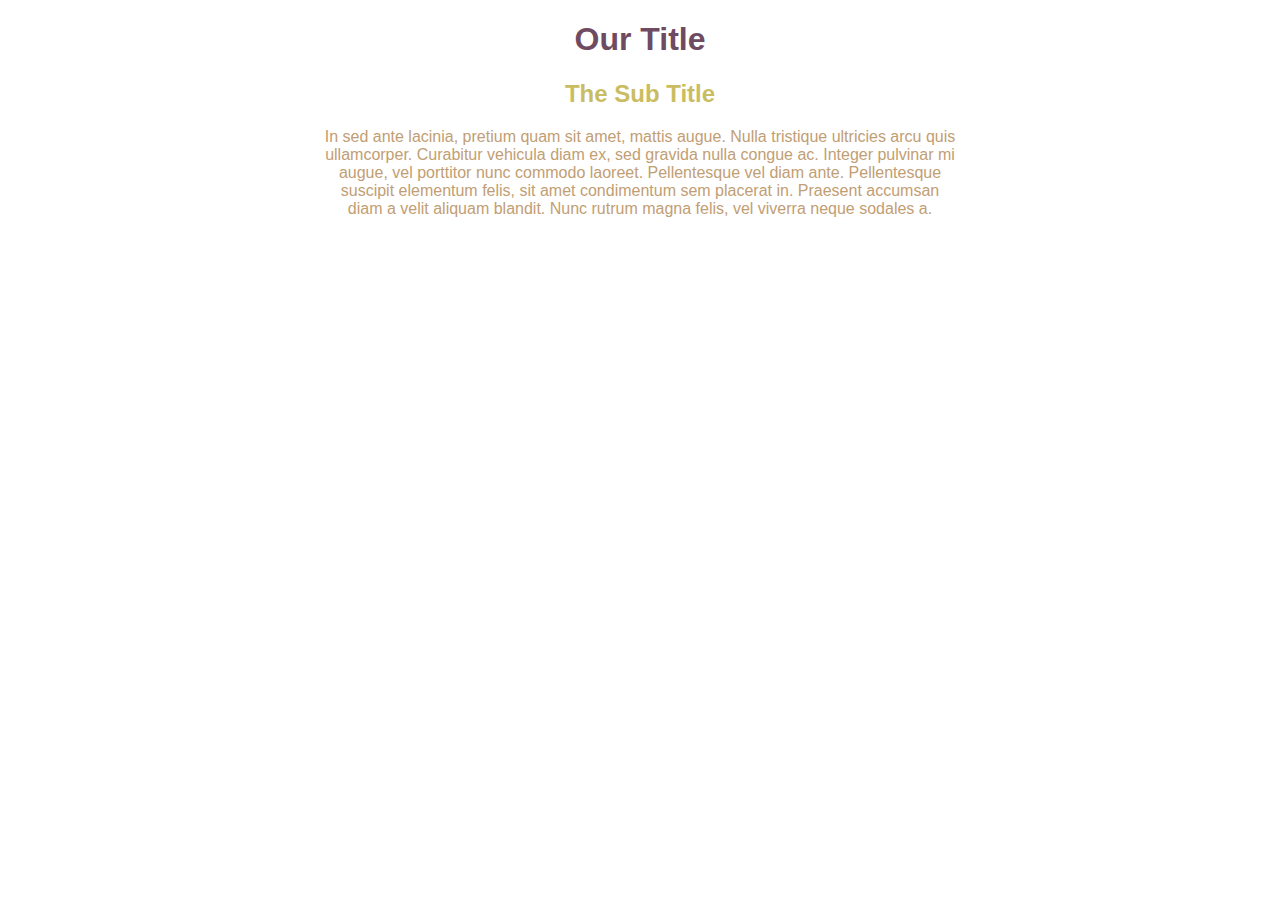
<file: Colors/index.html>
<!doctype html>
<html lang="en">

<head>
  <title>Changing font colors</title>
  <link rel="stylesheet" type="text/css" href="css/main.css" />
</head>

<body>

<section>
    <h1>Our Title</h1>
    <h2>The Sub Title</h2>
    <p>In sed ante lacinia, pretium quam sit amet, mattis augue. Nulla tristique ultricies arcu quis ullamcorper. Curabitur vehicula diam ex, sed gravida nulla congue ac. Integer pulvinar mi augue, vel porttitor nunc commodo laoreet. Pellentesque vel diam ante. Pellentesque suscipit elementum felis, sit amet condimentum sem placerat in. Praesent accumsan diam a velit aliquam blandit. Nunc rutrum magna felis, vel viverra neque sodales a.</p>
</section>

</body>

</html>
</file>
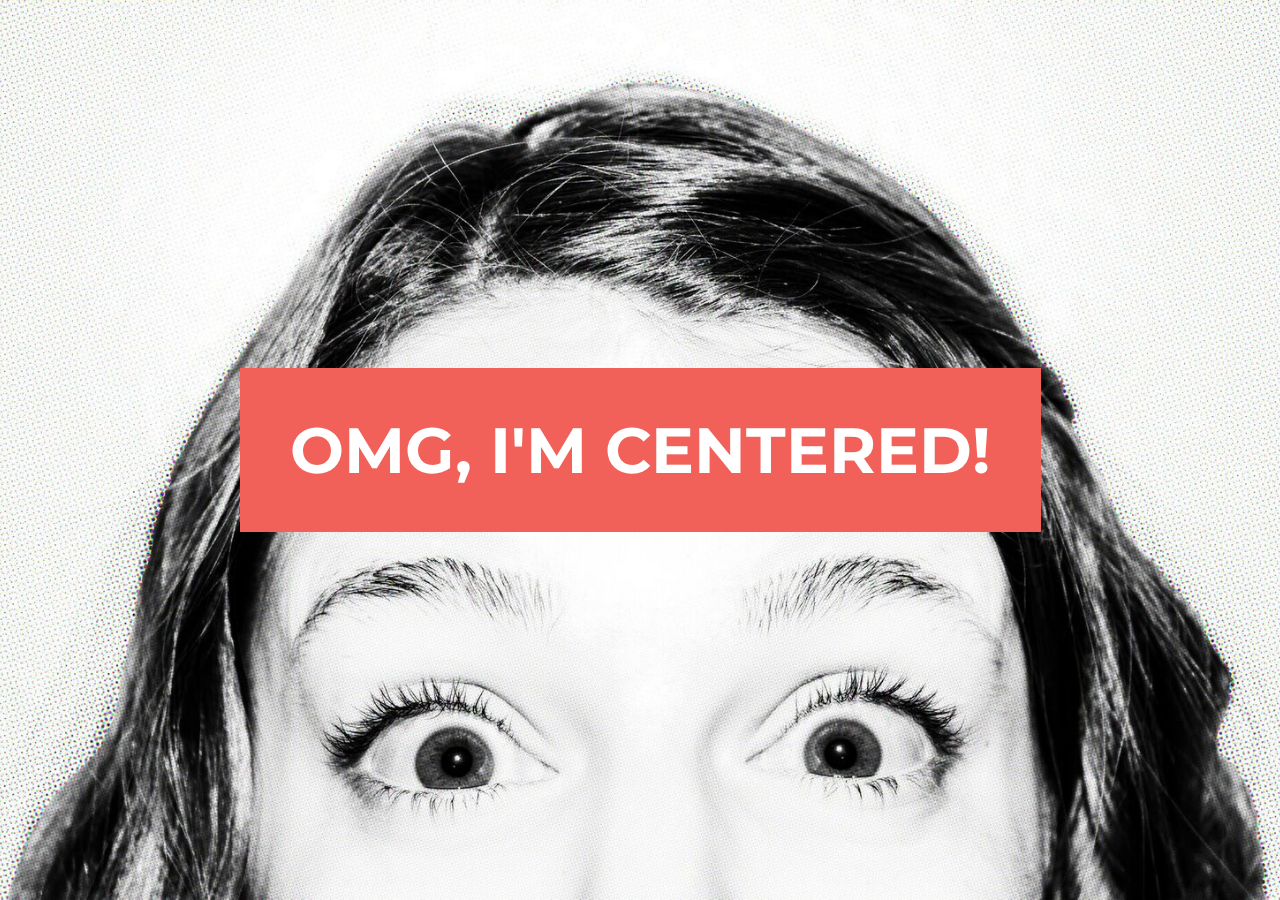
<file: flexbox1/index.html>
<!DOCTYPE html>
<html lang="en">

<head>
  <meta charset="UTF-8">
  <title>Skillcrush Flexbox Example</title>
  <meta name="viewport" content="width=device-width, initial-scale=1.0">
  <link rel="stylesheet" href="css/style.css">
  <link href="https://fonts.googleapis.com/css?family=Montserrat&display=swap" rel="stylesheet">
</head>

<body>
  <div class="centered">
      <h1>OMG, I'M CENTERED!</h1>
  </div>


</body>

</html>
</file>
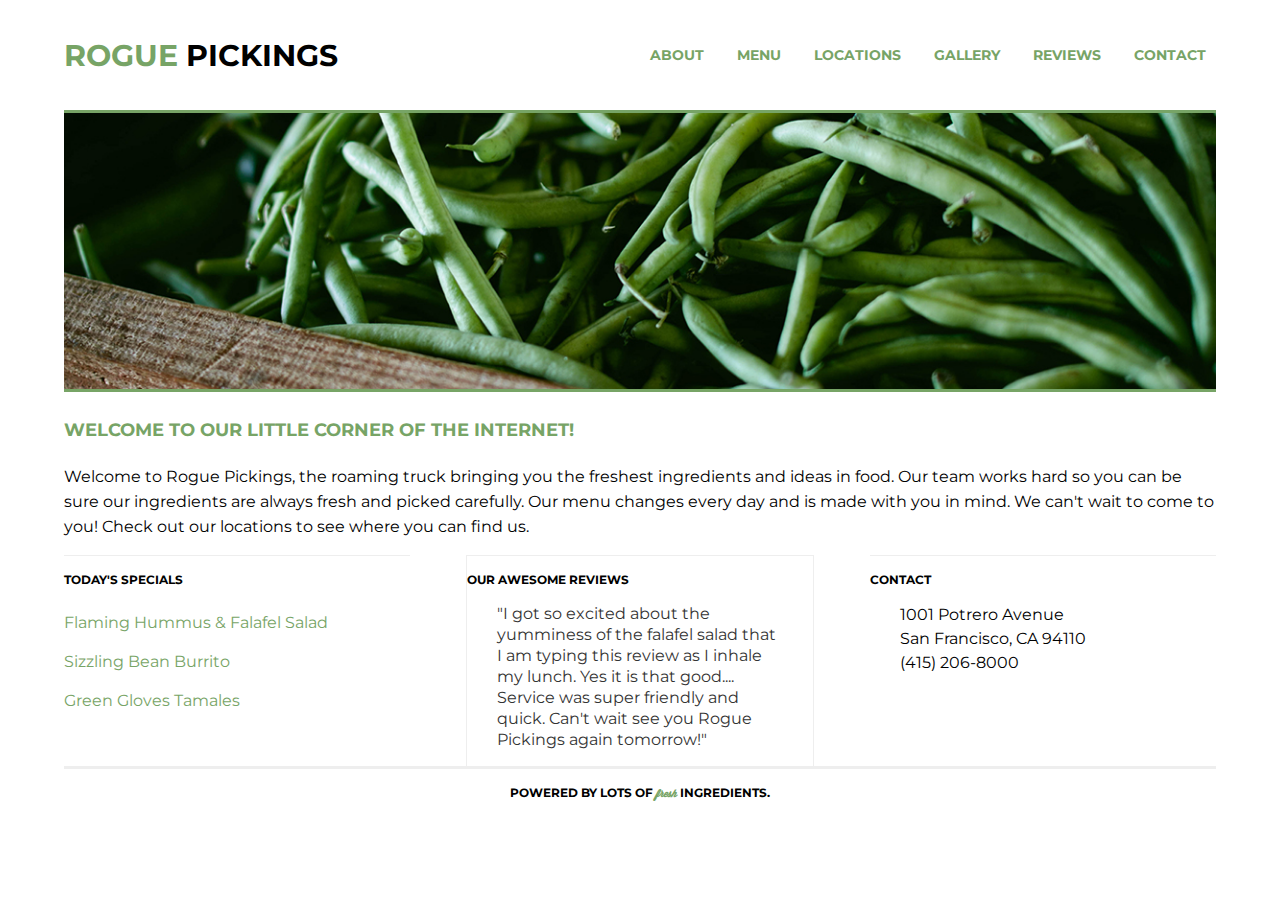
<file: rogue_pickings/index.html>
<!doctype html>
<html>
    <head>
        <meta charset="utf-8">
        <meta http-equiv="x-ua-compatible" content="ie=edge">
        <title>Rogue Pickings | Brush Up Those Skills!</title>
        <meta name="viewport" content="width=device-width, initial-scale=1, shrink-to-fit=no">
        <link rel="stylesheet" href="css/normalize.css">
        <link rel="stylesheet" href="css/main.css">
        <link href="https://fonts.googleapis.com/css?family=Montserrat:400,700" rel="stylesheet">
    </head>
    <body>
        <div class="container">
            <header>
                <h1><span>rogue</span> pickings</h1>
                <nav>
                    <ul>
                        <li>
                            <a href="">About</a>
                        </li>
                        <li>
                            <a href="">Menu</a>
                        </li>
                        <li>
                            <a href="">Locations</a>
                        </li>
                        <li>
                            <a href="">Gallery</a>
                        </li>
                        <li>
                            <a href="">Reviews</a>
                        </li>
                        <li>
                            <a href="">Contact</a>
                        </li>
                    </ul>
                </nav>
            </header>
            <section class="top-section">
                <div class="main-image"><img src="img/download.jpg" alt="green beans" /></div>
                <div class="main-title">
                    <h3>Welcome to our little corner of the internet!</h3>
                    <p>Welcome to Rogue Pickings, the roaming truck bringing you the freshest ingredients and ideas in food. Our team works hard so you can be sure our ingredients are always fresh and picked carefully. Our menu changes every day and is made with you in mind. We can't wait to come to you! Check out our locations to see where you can find us.</p>
                </div>
            </section>
            <section class="bottom-section">
                <div class="section-one">
                    <h4>Today's Specials</h4>
                    <ul class="menu">
                        <li>Flaming Hummus &amp; Falafel Salad</li>
                        <li>Sizzling Bean Burrito</li>
                        <li>Green Gloves Tamales</li>
                    </ul>
                </div>
                <div class="section-two">
                    <h4>Our Awesome Reviews</h4>
                    <p class="reviews">"I got so excited about the yumminess of the falafel salad that I am typing this review as I inhale my lunch. Yes it is that good.... Service was super friendly and quick. Can't wait see you Rogue Pickings again tomorrow!"</p>
                </div>
                <div class="section-three"><h4>Contact</h4>
                    <p class="address">1001 Potrero Avenue<br>
                        San Francisco, CA 94110<br>
                        (415) 206-8000 </p>
                </div>
            </section>
            <footer>
                <h4>Powered by lots of <span>fresh</span> ingredients.</h4>
            </footer>
        </div>
    </body>
</html>
</file>
<file: Colors/css/main.css>
body, html {
  text-align: center;
  font-family: Gotham, Helvetica, Arial, sans-serif;
  font-size: 1em;
}

section {
  width: 50%;
  margin: auto;
}

h1 {
  font-size: 2em;
  color: #7b7d70;
}

h2 {
  font-size: 1.5em;
  color: #4eafb8;
}

p {
color: #ff8641;

}

/* ----------- Tablets larger than 768px wide ----------- */
@media (min-width: 768px)
{
h1 {
  font-size: 2em;
  color: #02cbd2;
}

h2 {
  font-size: 1.5em;
  color: #fcc02a;
}

p {
color: #7b8f8e;

  }
}

/* ----------- Monitors larger than 1200px wide ----------- */
@media (min-width: 1200px) {
	h1 {
		color: #6e4b61;
	}

  h2 {
    color: #cabd61;
  }

  p {
    color: #c19e74; 
  }
}
</file>
<file: flexbox1/css/style.css>
body, html {
  font-size: 16px;
  height: 100%;
  margin: 0;
}

body {
  display: flex;
  justify-content: center;
  align-items: center;
  background: url('../img/wow.png') bottom center no-repeat;
  background-size: cover;
  font-size: 1em;
}

.centered {
    padding: 0 3.125em;
    font-family: 'Montserrat', sans-serif;
    background: #f16059;
  }

  h1 {
    font-size: 2em;
    color: #fff;
    text-align: center;
  }

  @media screen and (min-width: 786px) {
    h1 {
      font-size: 3em;
    }
  }

  @media screen and (min-width: 1200px) {
    h1 {
      font-size: 4em;
    }
  }
</file>
<file: rogue_pickings/css/main.css>
@font-face{
	font-family: 'Wisdom Script';
	src: url('../fonts/wisdom-script.otf') format('opentype');
}

hmtl {
	font-size: 16px;
}

body {
	font-family: 'Montserrat', Helvetica, Arial, sans-serif;
	font-size: 1em;
	display: flex;
  justify-content: center;
  align-items: center;
	flex-flow: row wrap;
}

.container{
	max-width: 1200px;
	display: flex;
  justify-content: center;
  align-items: center;
	flex-flow: row wrap;
	width: 90%;
}

h1,
h2,
h3,
h4 {
	color: black;
	text-transform: uppercase;
	font-weight: 700;
}
h1 {
	font-size: 1.875em;
}
h2 {
    font-size: 1.5em;
}
h3 {
	font-size: 1.125em;
}
h4 {
	font-size: 0.75em;
}

p {
	font-size: 0.875em;
	line-height: 21px;
    padding: 0 30px;
}

/*The widths are in a percentage!*/
header {
  align-items: center;
	border-bottom: 3px solid #77a466;
	display: flex;
	flex-flow:row wrap;
  justify-content: center;
  text-align: center;
	width: 100%;

}

header h1 {
	font-size: 1.875em;
	margin: 0;
	padding: 38px 20px 20px 20px;
	width: 100%;

}
header h1 span {
	color: #77a466;
}

header nav {
	padding: 46px 0;
	width: 100%;
}
header nav ul {
	margin: 0;
	padding: 0;
}
header nav ul li {
	text-transform: uppercase;
	font-weight: 700;
	font-size: 0.875em;
	padding: 0 10px;
	list-style: none;
}
header nav ul li a{
	text-decoration: none;
	color:#77a466;
}

/*The widths are in a percentage!*/
.top-section,
.bottom-section {
	display: flex;
  justify-content: center;
  align-items: center;
	flex-flow: row wrap;

}

.main-image img {
	width: 100%;
	border-bottom: 3px solid #77a466;
}

.main-title h3 {
	text-align: left;
	padding: 5px 0;
	color: #77a466;
	font-size: 1.125em;
}
.main-title p {
	padding: 0;
	font-size: 1em;
	line-height: 25px;
}

.section-one,
.section-two,
.section-three {
	width: 100%;
	border-top: 1px solid #eee;
}

.menu {
	list-style: none;
	padding: 0;
}
.menu li {
	padding: 10px 0;
	color:#77a466;
}

.reviews {
	color: #333;
	font-size: 1em;
	line-height: 21px;
}

.address {
	font-size: 1em;
	line-height: 24px;
}

/*The widths are in a percentage!*/
footer {
  align-items: center;
	border-top: 3px solid #eee;
  display: flex;
	flex-flow: row wrap;
	justify-content: center;
	text-align: center;
	width: 100%;
}
footer span {
	font-family: 'Wisdom Script', cursive;
	text-transform: lowercase;
	color: #77a466;
	font-size: 0.875em;
}

/*Media Queries*/
@media (min-width: 768px) {
/* 768px and lower */
	.bottom-section {
		justify-content: space-between;
		align-items: flex-start;
	}
	.section-one,
	.section-two,
	.section-three {
		border-top: 1px solid #eee;
		flex-basis: 30%;
	}

	.section-two {
		border-left: 1px solid #eee;
		border-right: 1px solid #eee;
		    	}

}/*end 768 media query*/

@media (min-width: 1200px) {
/* 1200px and higher */
	header {
		justify-content: space-between;
	}

	header h1 {
		width: 30%;
		padding: 0;
		border-bottom: none;
		text-align: left;
	}

	header nav {
		width: 50%;
	}

	header nav ul {
		display: flex;
		justify-content: space-between;
	}
}/*end 1200 media query*/
</file>
